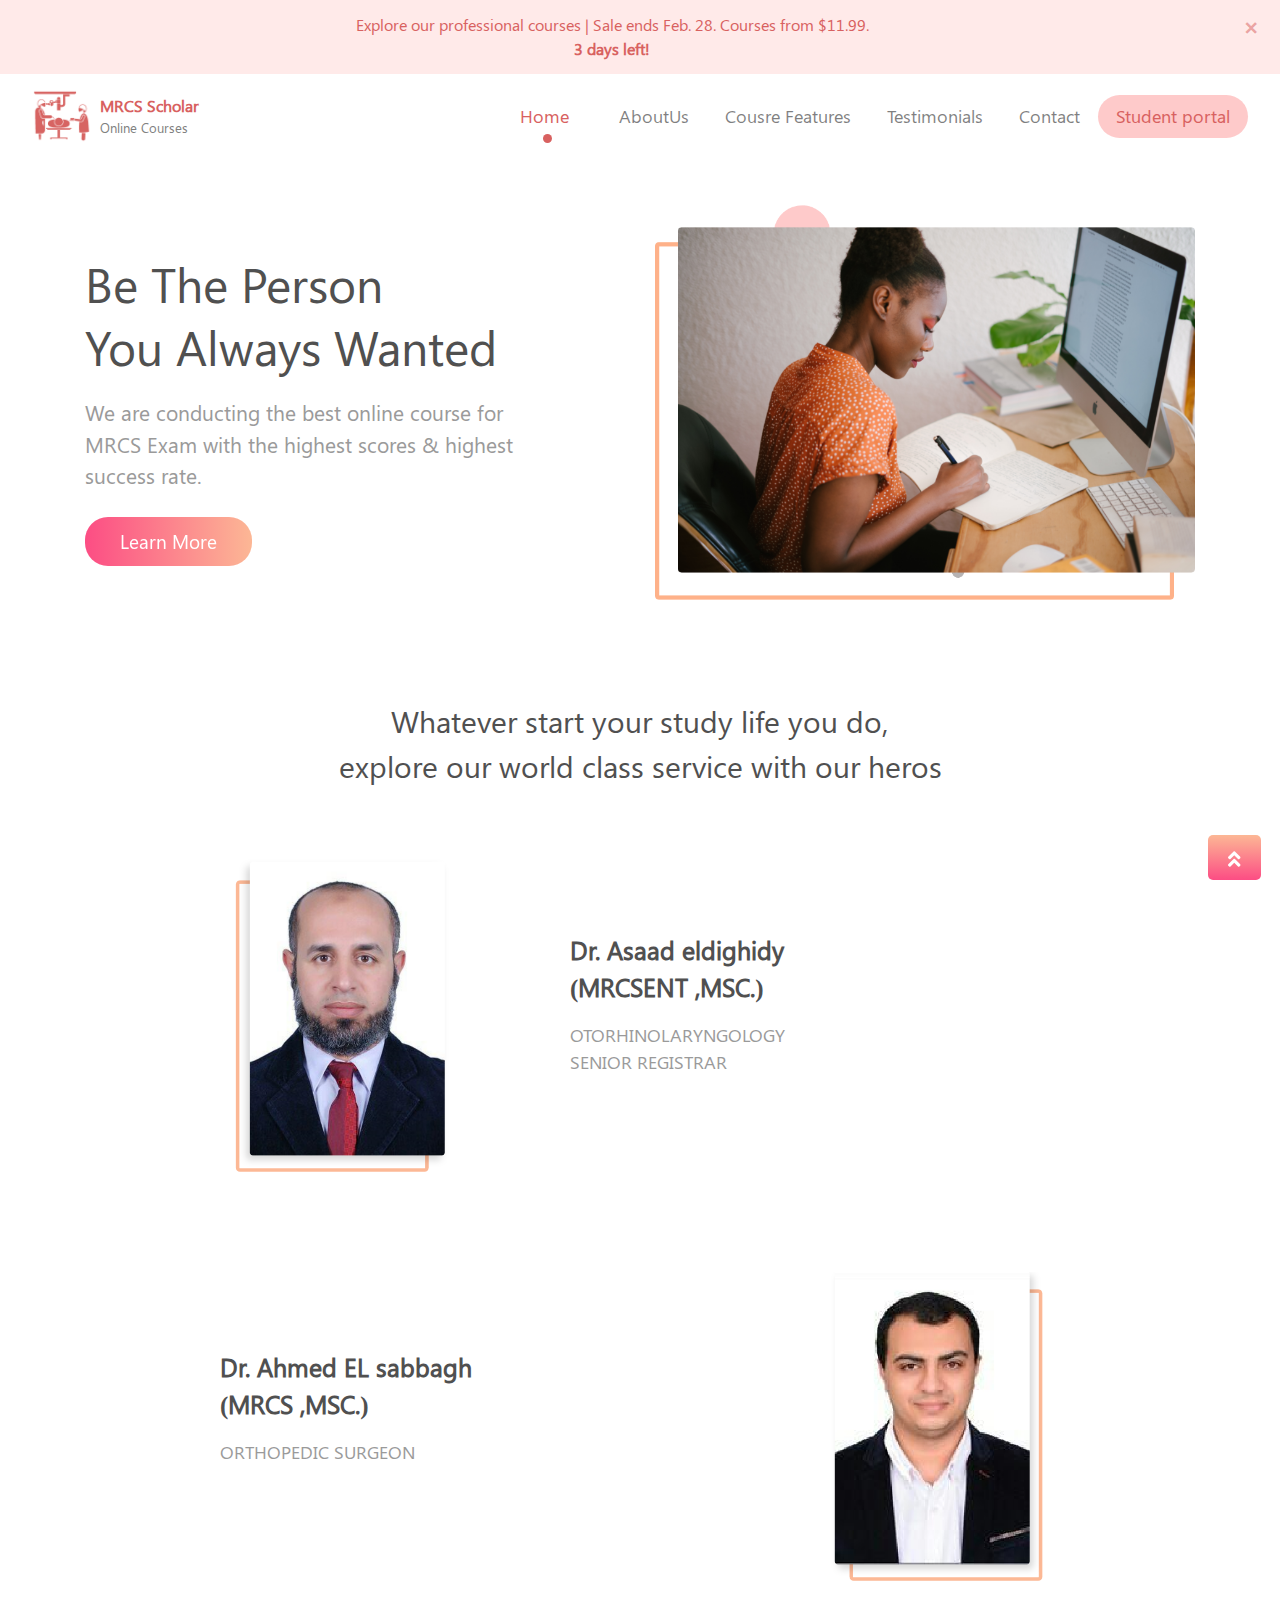
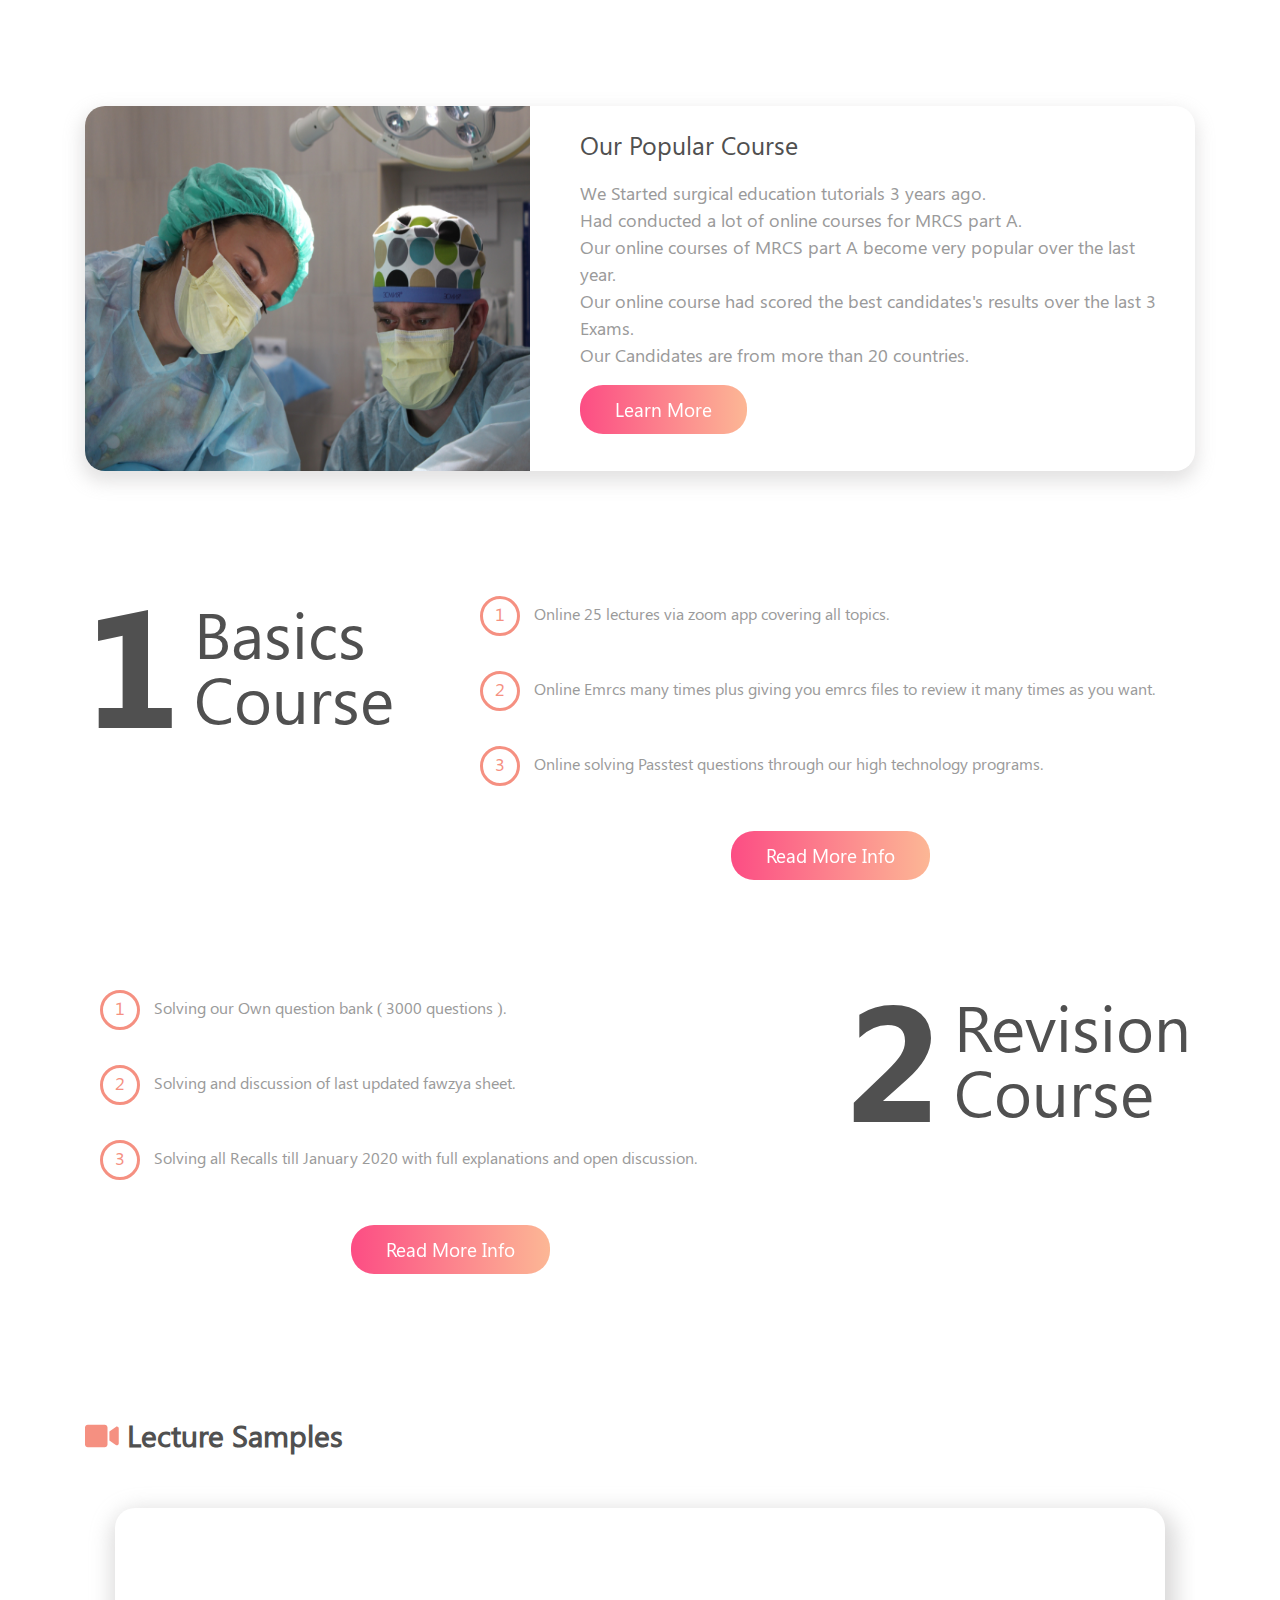
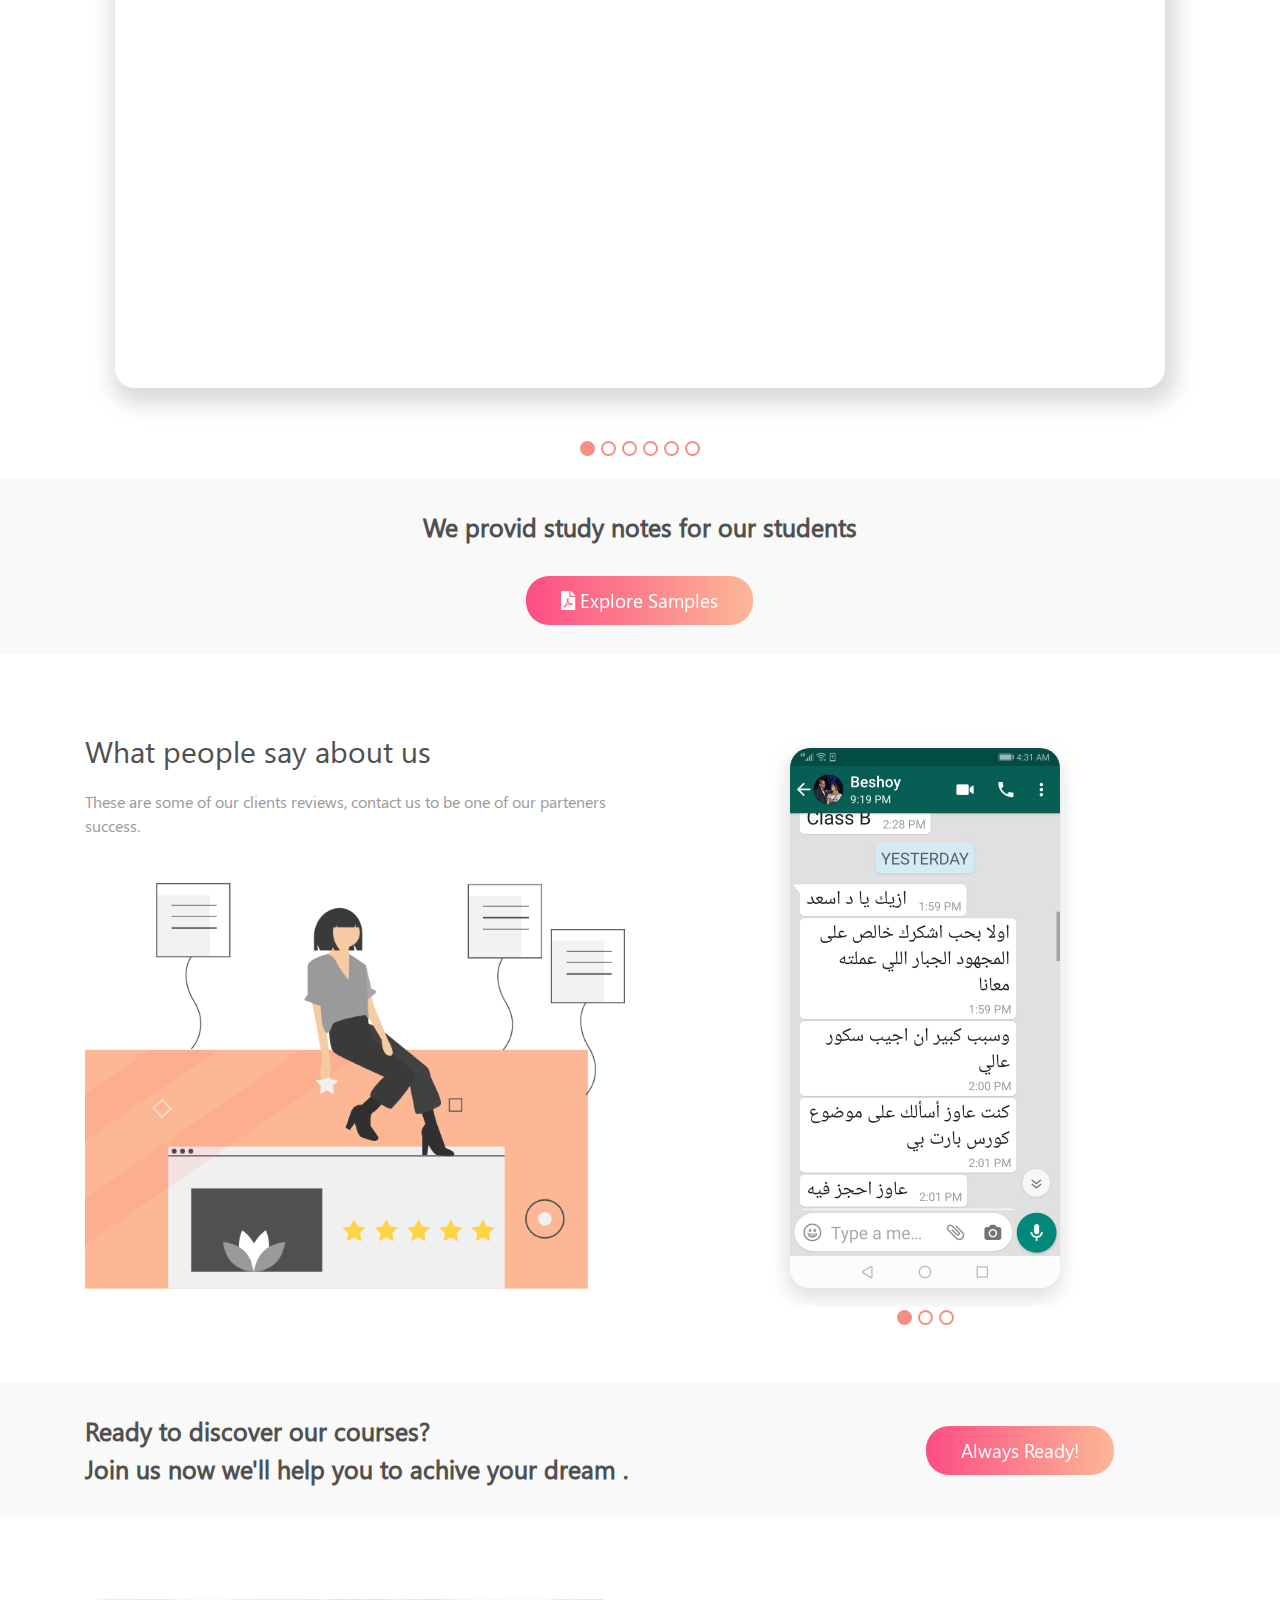
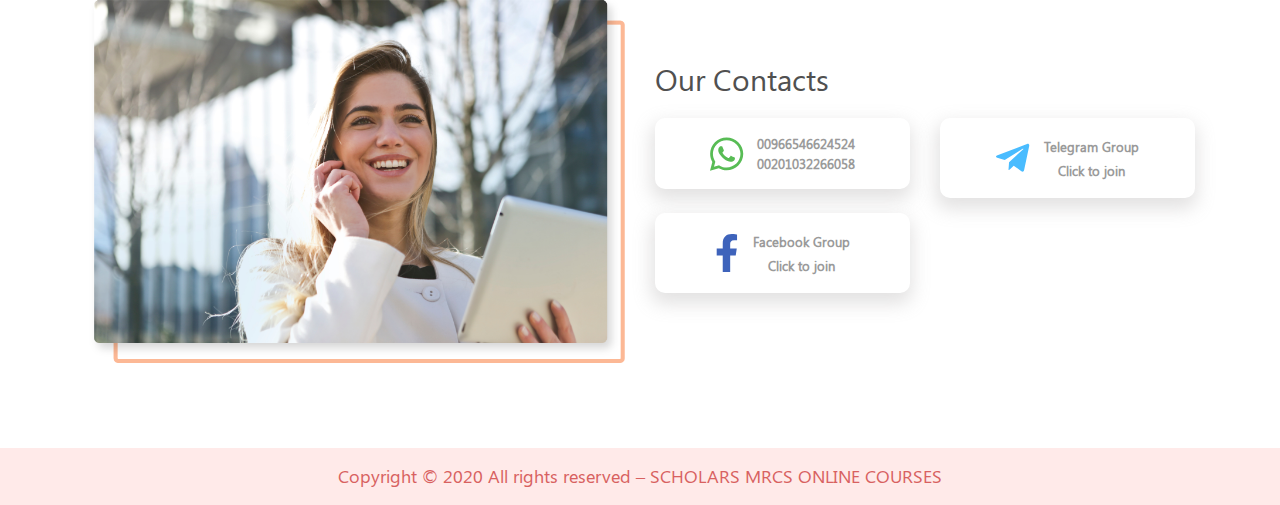
<file: index.html>
<!DOCTYPE html>
<html lang="en" dir="ltr">

    <head>
        <meta charset="utf-8">
        <meta http-equiv="X-UA-Compatible" content="IE=edge">
		<meta name="viewport" content="width=device-width, initial-scale=1">

        <title>MRCS</title>
        <!-- Font Awesome Icon -->
        <link type="text/css" rel="stylesheet" href="css/helpers-css/all.css">
		<!-- Bootstrap -->
		<link type="text/css" rel="stylesheet" href="css/helpers-css/bootstrap.min.css" />
        <!-- normalize -->
        <link type="text/css" rel="stylesheet" href="css/helpers-css/normalize.css"/>
        <!-- hover buttons -->
        <link type="text/css" rel="stylesheet" href="css/helpers-css/hover.css"/>
        <!-- AOS css Library -->
        <link href="https://unpkg.com/aos@2.3.1/dist/aos.css" rel="stylesheet">
		<!-- Custom stlylesheet -->
        
        <link type="text/css" rel="stylesheet" href="css/custom-css/home.css"/>
        <link type="text/css" rel="stylesheet" href="css/custom-css/style.css"/>

<!-- favicon -->
        <link rel="apple-touch-icon" sizes="57x57" href="favicon/apple-icon-57x57.png">
        <link rel="apple-touch-icon" sizes="60x60" href="favicon/apple-icon-60x60.png">
        <link rel="apple-touch-icon" sizes="72x72" href="favicon/apple-icon-72x72.png">
        <link rel="apple-touch-icon" sizes="76x76" href="favicon/apple-icon-76x76.png">
        <link rel="apple-touch-icon" sizes="114x114" href="favicon/apple-icon-114x114.png">
        <link rel="apple-touch-icon" sizes="120x120" href="favicon/apple-icon-120x120.png">
        <link rel="apple-touch-icon" sizes="144x144" href="favicon/apple-icon-144x144.png">
        <link rel="apple-touch-icon" sizes="152x152" href="favicon/apple-icon-152x152.png">
        <link rel="apple-touch-icon" sizes="180x180" href="favicon/apple-icon-180x180.png">
        <link rel="icon" type="image/png" sizes="192x192"  href="favicon/android-icon-192x192.png">
        <link rel="icon" type="image/png" sizes="32x32" href="favicon/favicon-32x32.png">
        <link rel="icon" type="image/png" sizes="96x96" href="favicon/favicon-96x96.png">
        <link rel="icon" type="image/png" sizes="16x16" href="favicon/favicon-16x16.png">
        <link rel="manifest" href="/manifest.json">
        <meta name="msapplication-TileColor" content="#ffffff">
        <meta name="msapplication-TileImage" content="/ms-icon-144x144.png">
        <meta name="theme-color" content="#ffffff">
    </head>

    <body data-spy='scroll' data-target='.navbar' data-offset='50'>

        <div class="homepage">
            <div class="discount-alert text-center">
                <div class="alert alert-dismissible fade show" role="alert">
                    <button type="button" class="close" data-dismiss="alert" aria-label="Close">
                        <span aria-hidden="true">&times;</span>
                    </button>
                    Explore our professional courses | Sale ends Feb. 28. Courses from $11.99. <br>
                  <strong class="days-left">3 days left!</strong>
                </div>
            </div>

            <div class="navbar-div">
                <nav class="navbar navbar-expand-lg navbar-light container-fulid" id="navbar-div">
                  <a class="navbar-brand" href="index.html">
                      <img src="img/logo2.png" alt="logo" class="logo-icon">
                      <div class="logo-name">
                          <p class="name">MRCS Scholar</p>
                          <p class="slogan">Online Courses</p>
                      </div>
                  </a>

                  <button class="navbar-toggler" type="button" data-toggle="collapse" data-target="#navbarTogglerDemo03" aria-controls="navbarTogglerDemo03" aria-expanded="false" aria-label="Toggle navigation">
                    <span class="navbar-toggler-icon"></span>
                  </button>

                  <div class="collapse navbar-collapse" id="navbarTogglerDemo03">
                    <ul class="navbar-nav ml-auto mt-2 mt-lg-0">
                      <li class="nav-item">
                        <a class="nav-link active" href="#home">Home <span class="sr-only">(current)</span></a>
                      </li>
                      <li class="nav-item">
                        <a class="nav-link" href="#about">AboutUs</a>
                      </li>
                      <li class="nav-item">
                        <a class="nav-link" href="#about-course">Cousre Features</a>
                      </li>
                      <li class="nav-item">
                        <a class="nav-link" href="#reviews">Testimonials</a>
                      </li>
                      <li class="nav-item">
                        <a class="nav-link" href="#contact-us">Contact</a>
                      </li>
                      <li class="nav-item">
                        <a class="nav-link" href="sign-in.html"id="nav-login-btn">Student portal</a>
                      </li>
                    </ul>
                  </div>
                </nav>
            </div>

            <div class="home-section section home-top-space"  id="home">
                <div class="container">
                    <div class="row">
                        <div class="col-lg-6 col-md-6 col-sm-12">
                            <div class="quick-review-side">
                                <h2 class="quick-review-title">
                                    Be The Person <br> You Always Wanted
                                </h2>
    
                                <p class="quick-review-p">
                                    We are conducting the best online course for MRCS Exam with the highest scores & highest success rate.
                                </p>
    
                                <a href="#about-course-div" class="theme-btn hvr-wobble-vertical">Learn More</a>
                            </div>
                        </div>

                        <div class="col-lg-6 col-md-6 col-sm-12">
                            <div class="img-side"> 
                                <img src="img/home photo.png" alt="home img">
                            </div>
                        </div>
                    </div>
                </div>
            </div>

            <div class="about-section section" id="about">
                <div class="container">
                    <div class="about-overview-div">
                        <p class="about-overview text-center div-title">
                            Whatever start your study life you do, <br>
                            explore our world class service with our heros
                        </p>
                    </div>

                    <div class="about-doctors-div">
                        <div class="container">
                            <div class="doctor-section">
                                <!--
                                <div class="row">
                                    <div class="col-lg-6 col-md-6 col-sm-12">
                                        <img src="img/dr-asaad.png" alt="" class="doctor-img left-img">
                                        <div class="about-dr-info">
                                            <p class="doctor-name">
                                                <img src="img/instructor.png" alt="instructor img" class="instructor-img">
                                                Dr. Asaad eldighidy <br>
                                                (MRCSENT ,MSC.)
                                            </p>
                                            <p class="doctor-p">
                                                OTORHINOLARYNGOLOGY <br>
                                                SENIOR REGISTRAR
                                            </p>
                                        </div>
                                    </div>

                                    <div class="col-lg-6 col-md-6 col-sm-12">
                                        <img src="img/dr-asaad.png" alt="" class="doctor-img left-img">
                                        <div class="about-dr-info">
                                            <p class="doctor-name">
                                                <img src="img/instructor.png" alt="instructor img" class="instructor-img">
                                                Dr. Ahmed EL sabbagh <br>
                                                (MRCS ,MSC.)
                                            </p>
                                            <p class="doctor-p">
                                                ORTHOPEDIC SURGEON
                                            </p>
                                        </div>
                                    </div>
                                </div>
                            -->
                                <div class="row">
                                    <div class="col-lg-5 col-md-5 col-sm-4 doctor-img-div">
                                        <img src="img/dr-asaad.png" alt="" class="doctor-img left-img">
                                    </div>
                                    <div class="col-lg-7 col-md-7 col-sm-8 doctor-content-div">
                                        <p class="doctor-name">
                                            <img src="img/instructor.png" alt="instructor img" class="instructor-img">
                                            Dr. Asaad eldighidy <br>
                                            (MRCSENT ,MSC.)
                                        </p>
                                        <p class="doctor-p">
                                            OTORHINOLARYNGOLOGY <br>
                                            SENIOR REGISTRAR
                                        </p>
                                    </div>
                                </div>
                            </div>
                        
                            <div class="doctor-section">
                                <div class="row">
                                    <div class="col-lg-7 col-md-7 col-sm-7 doctor-content-div">
                                        <p class="doctor-name">
                                            <img src="img/instructor.png" alt="instructor img" class="instructor-img">
                                            Dr. Ahmed EL sabbagh <br>
                                            (MRCS ,MSC.)
                                        </p>
                                        <p class="doctor-p">
                                            ORTHOPEDIC SURGEON
                                        </p>
                                    </div>
                                    <div class="col-lg-5 col-md-5 col-sm-5 doctor-img-div">
                                        <img src="img/dr-ahmed.png" alt="" class="doctor-img right-img">
                                    </div>
                                </div>
                            </div>
                        </div>
                    </div>

                    <div class="about-course-div" id="about-course-div">
                        <div class="card our-popular-course-card space">
                            <div class="row">
                                <div class="col-md-5 about-course-img">
                                        <img src="img/course.jpg" alt="about course img">
                                </div>
                                <div class="col-md-7">
                                    <div class="card-body our-course-card-body">
                                        <p class="about-course-title section-title">Our Popular Course</p>
                                        
                                        <div class="card-text about-course-p">
                                            <ul>
                                                <li class="section-p">We Started surgical education tutorials 3 years ago.</li>
                                                <li class="section-p">Had conducted a lot of online courses for MRCS part A. </li>
                                                <li class="section-p">Our online courses of MRCS part A become very popular over the last year.</li>
                                                <li class="section-p">Our online course had scored the best candidates's results over the last 3 Exams.</li>
                                                <li class="section-p">Our Candidates are from more than 20 countries.</li>
                                            </ul>
                                            </div>
                                        <a href="#about-course" class="theme-btn hvr-wobble-vertical">Learn More</a>
                                    </div>
                                </div>
                            </div>
                        </div>
                    </div>
                </div>
            </div>

            <div class="course-details" id="about-course">
                <div class="container">
                    <div class="basics-course-div">
                        <div class="row">
                            <div class="col-lg-4 col-md-4 col-sm-12">
                                <div class="course-title-div">
                                    <h3 class="course-number">1</h3>
                                    <p class="course-name">Basics <br> Course</p>
                                </div>
                            </div>
                            <div class="col-lg-8 col-md-8 col-sm-12">
                                <div class="basics-course-content text-center">
                                    <div class="course-content-list-div">
                                        <ul>
                                            <li>
                                                <div class="number-box">
                                                    <h3 class="course-content-list-number">1</h3>
                                                </div>
                                                <div class="course-content-list div-p">
                                                    Online 25 lectures via zoom app covering all topics.
                                                </div>
                                            </li>
                                            <li>
                                                <div class="number-box">
                                                    <h3 class="course-content-list-number">2</h3>
                                                </div>
                                                <div class="course-content-list div-p">
                                                    Online Emrcs many times plus giving you emrcs files to review it many times as you want.
                                                </div>
                                            </li>
                                            <li>
                                                <div class="number-box">
                                                    <h3 class="course-content-list-number">3</h3>
                                                </div>
                                                <div class="course-content-list div-p">
                                                    Online solving Passtest questions through our high technology programs.
                                                </div>
                                            </li>
                                        </ul>
                                    </div>
    
                                    <a href="#course-details" class="theme-btn hvr-wobble-vertical" data-toggle="modal" data-target="#basics-course-modal">Read More Info</a>     
                                </div>                                       
                            </div>
                        </div>
                    </div>
    
                    <div class="revision-course-div">
                        <div class="row">
                            <div class="col-sm-12" id="second-number">
                                <div class="course-title-div">
                                    <h3 class="course-number">2</h3>
                                    <p class="course-name">Revision <br> Course</p>
                                </div>
                            </div>
                            <div class="col-lg-8 col-md-8 col-sm-12">
                                <div class="revision-course-content text-center">
                                    <div class="course-content-list-div">
                                        <ul>
                                            <li>
                                                <div class="number-box">
                                                    <h3 class="course-content-list-number">1</h3>
                                                </div>
                                                <div class="course-content-list div-p">
                                                    Solving our Own question bank ( 3000 questions ). 
                                                </div>
                                            </li>
                                            <li>
                                                <div class="number-box">
                                                    <h3 class="course-content-list-number">2</h3>
                                                </div>
                                                <div class="course-content-list div-p">
                                                    Solving and discussion of last updated fawzya sheet. 
                                                </div>
                                            </li>
                                            <li>
                                                <div class="number-box">
                                                    <h3 class="course-content-list-number">3</h3>
                                                </div>
                                                <div class="course-content-list div-p">
                                                    Solving all Recalls till January 2020 with full explanations and open discussion. 
                                                </div>
                                            </li>
                                        </ul>
                                    </div>
    
                                    <a href="#course-details" class="theme-btn hvr-wobble-vertical" data-toggle="modal" data-target="#revision-course-modal">Read More Info</a>     
                                </div>                                       
                            </div>
                            <div class="col-lg-4 col-md-4 col-sm-12" id="fist-number">
                                <div class="course-title-div">
                                    <h3 class="course-number">2</h3>
                                    <p class="course-name">Revision <br> Course</p>
                                </div>
                            </div>
                        </div>
                    </div>
                </div>
            </div>

            <div class="lecture-samples-div section" id="lectures-samples">
                <div class="container">
                    <p class="lecture-samples-title div-title">
                        <span class="lecture-sample-icon">
                            <i class="fas fa-video video-icon"></i>
                        </span>
                        <span class="lecture-sample-title">Lecture Samples</span>
                    </p>
                    <!--
                    <div class="lecture-video-div">
                        <embed src="https://www.youtube.com/embed/rD_AhbHc9wY"  
                            frameborder="0" allow="accelerometer; autoplay; encrypted-media; gyroscope; picture-in-picture" 
                            allowfullscreen>
                        </embed>
                    </div> -->

                    <div class="lecture-video-div">
                        <div id="samples-carousel-indicators" class="carousel slide" data-ride="carousel">
                            <ol class="carousel-indicators">
                                <li data-target="#samples-carousel-indicators" data-slide-to="0" class="active"></li>
                                <li data-target="#samples-carousel-indicators" data-slide-to="1"></li>
                                <li data-target="#samples-carousel-indicators" data-slide-to="2"></li>
                                <li data-target="#samples-carousel-indicators" data-slide-to="3"></li>
                                <li data-target="#samples-carousel-indicators" data-slide-to="4"></li>
                                <li data-target="#samples-carousel-indicators" data-slide-to="5"></li>
                            </ol>
                            <div class="carousel-inner">
                                <div class="carousel-item video-carousel-item active">
                                    <embed src="https://www.youtube.com/embed/5kDesarZCmo"  
                                        frameborder="0" allow="accelerometer; autoplay; encrypted-media; gyroscope; picture-in-picture" 
                                        allowfullscreen class="d-block review-screen">
                                    </embed>
                                </div>
                                <div class="carousel-item video-carousel-item">
                                    <embed src="https://www.youtube.com/embed/LMmAZLMt6Qo"  
                                        frameborder="0" allow="accelerometer; autoplay; encrypted-media; gyroscope; picture-in-picture" 
                                        allowfullscreen class="d-block review-screen">
                                    </embed>
                                </div>
                                <div class="carousel-item video-carousel-item">
                                    <embed src="https://www.youtube.com/embed/s1mV1h-74z8"  
                                        frameborder="0" allow="accelerometer; autoplay; encrypted-media; gyroscope; picture-in-picture" 
                                        allowfullscreen class="d-block review-screen">
                                    </embed>
                                </div>
                                <div class="carousel-item video-carousel-item">
                                    <embed src="https://www.youtube.com/embed/8_JzpxibGWs"  
                                        frameborder="0" allow="accelerometer; autoplay; encrypted-media; gyroscope; picture-in-picture" 
                                        allowfullscreen class="d-block review-screen">
                                    </embed>
                                </div>
                                <div class="carousel-item video-carousel-item">
                                    <embed src="https://www.youtube.com/embed/8_JzpxibGWs"  
                                        frameborder="0" allow="accelerometer; autoplay; encrypted-media; gyroscope; picture-in-picture" 
                                        allowfullscreen class="d-block review-screen">
                                    </embed>
                                </div>
                                <div class="carousel-item video-carousel-item">
                                    <embed src="https://www.youtube.com/embed/tBKNV0ieImY"  
                                        frameborder="0" allow="accelerometer; autoplay; encrypted-media; gyroscope; picture-in-picture" 
                                        allowfullscreen class="d-block review-screen">
                                    </embed>
                                </div>
                            </div>
                        </div>
                    </div>
                </div>
            </div>

            <div class="study-notes-section" id="study-notes">
                <div class="container">
                    <div class=" text-center">
                        <p>We provid study notes for our students</p>
                        <a href="img/MRCS-In-Capsules-Sample-Bocklet.pdf" download class="theme-btn hvr-wobble-vertical"> 
                            <i class="fas fa-file-pdf pdf-icon"></i>
                            <span>Explore Samples</span>
                        </a>
                    </div>
                </div>
            </div>

            <div class="reviews-section space" id="reviews">
                <div class="container">
                    <div class="row">
                        <div class="col-lg-6 col-md-6 col-sm-12">
                            <div class="reviws-content-div">
                                <p class="div-title">What people say about us</p>
                                <p class="div-p">
                                    These are some of our clients reviews, contact us to be one of our parteners success.
                                </p>
                                <img src="img/reviews img.png" alt="reviews img" class="reviews-img">
                            </div>
                        </div>
                        <div class="col-lg-6 col-md-6 col-sm-12">
                            <div class="reviews-photos-div">
                                <div id="reviews-carousel-indicators" class="carousel slide" data-ride="carousel">
                                    <ol class="carousel-indicators">
                                        <li data-target="#reviews-carousel-indicators" data-slide-to="0" class="active"></li>
                                        <li data-target="#reviews-carousel-indicators" data-slide-to="1"></li>
                                        <li data-target="#reviews-carousel-indicators" data-slide-to="2"></li>
                                    </ol>
                                    <div class="carousel-inner">
                                        <div class="carousel-item active">
                                            <img class="d-block review-screen" src="img/reviews/review1.JPG" alt="First slide">
                                        </div>
                                        <div class="carousel-item">
                                            <img class="d-block review-screen" src="img/reviews/review2.JPG" alt="Second slide">
                                        </div>
                                        <div class="carousel-item">
                                            <img class="d-block review-screen" src="img/reviews/review3.JPG" alt="Third slide">
                                        </div>
                                    </div>
                                </div>
                            </div>
                        </div>
                    </div>
                </div>
            </div>

            <div class="ready-section">
                <div class="container">
                    <div class="row">
                        <div class="col-lg-8 col-md-8 col-sm-12">
                            <div class="ready-p">
                                Ready to discover our courses? <br>
                                Join us now we'll help you to achive your dream .
                            </div>
                        </div>
                        <div class="col-lg-4 col-md-4 col-sm-12 ready-btn-div">
                            <a href="sign-in.html" class="theme-btn hvr-wobble-vertical">Always Ready!</a>
                        </div>
                    </div>
                </div>
            </div>

            <div class="contact-info-div space" id="contact-us">
                <div class="container">
                    <div class="row">
                        <div class="col-lg-6 col-md-6 col-sm-12 contact-img-div">
                            <img src="img/contact us img.png" alt="contact us img" class="contact-img">
                        </div>
                        <div class="col-lg-6 col-md-6 col-sm-12">
                            <div class="contacts-div">
                                <p class="div-title">Our Contacts</p>
                                <div class="social-links-div">
                                    <div class="row social-links-row">
                                        <div class="col-lg-6 col-md-12 col-sm-12">
                                            <div class="social-links-box whatsapp-box">
                                                <div class="social-icon-div">
                                                    <i class="fab fa-whatsapp whatsapp-icon"></i>
                                                </div>
                                                <div class="social-link-contant">
                                                    <p>00966546624524</p>
                                                    <p>00201032266058</p>
                                                </div>
                                            </div>
                                        </div>

                                        <div class="col-lg-6 col-md-12 col-sm-12">
                                            <div class="social-links-box">
                                                <div class="social-icon-div">
                                                    <i class="fab fa-telegram-plane telegram-icon"></i>
                                                </div>
                                                <div class="social-link-contant">
                                                    <a href="https://t.me/joinchat/GJR0ihbIopWB44i2HcC-XA" class="telegram-link">
                                                        Telegram Group <br>
                                                        Click to join
                                                    </a>
                                                </div>
                                            </div>
                                        </div>
                                    </div>

                                    <div class="row social-links-row">
                                        <div class="col-lg-6 col-md-12 col-sm-12">
                                            <div class="social-links-box">
                                                <div class="social-icon-div">
                                                    <i class="fab fa-facebook-f facebook-icon"></i>
                                                </div>
                                                <div class="social-link-contant">
                                                    <a href="https://www.facebook.com/groups/198509421098906/" class="telegram-link">
                                                        Facebook Group <br>
                                                        Click to join
                                                    </a>
                                                </div>
                                            </div>
                                        </div>
                                    </div>

                                </div>
                            </div>
                        </div>
                    </div>
                </div>
            </div>

            <div class="site-footer">
                <div class="container">
                    <p>
                        Copyright © 2020 All rights reserved – SCHOLARS MRCS ONLINE COURSES
                    </p>
                </div>
            </div>

            <!-- course details modals  --->
            <div class="modal fade theme-modal" id="basics-course-modal" tabindex="-1" role="dialog" aria-labelledby="basics-course-modal-label" aria-hidden="true">
                <div class="modal-dialog modal-dialog-centered modal-lg" role="document">
                  <div class="modal-content">
                    <div class="modal-header">
                        <div class="modal-header-div">
                            <i class="fas fa-laptop-medical modal-icon"></i>
                            <h5 class="modal-title" id="basics-course-modal-label">Basics Course Details</h5>
                        </div>
                        <button type="button" class="close" data-dismiss="modal" aria-label="Close">
                            <span aria-hidden="true">&times;</span>
                        </button>
                    </div>
                    <div class="modal-body course-content-modal-body">
                        <ol>
                            <li class="div-p">
                                Online 25 lectures via zoom app covering all topics.
                            </li>
                            <li class="div-p">
                                Online Emrcs many times plus giving you emrcs files to review it many times as you want.
                            </li>
                            <li class="div-p">
                                Online solving Passtest questions through our high technology programs.
                            </li>
                            <li class="div-p">
                                Regular Minitests after each chapter.
                            </li>
                            <li class="div-p">
                                our perfect series of books (MRCS IN CAPSULES) that cover whole curriculum that proved that it is the most effective series of books, you will not need any other source.
                            </li>
                            <li class="div-p">
                                Five waves of revision for the whole curriculum.
                            </li>
                            <li class="div-p">
                                After finishing the whole curriculum we will start the final revision course More than 70% of exam questions you will take during revision course.
                            </li>
                        </ol>
                    </div>
                    <div class="modal-footer">
                      <button type="button" class="theme-btn hvr-wobble-vertical" data-dismiss="modal">Close</button>
                    </div>
                  </div>
                </div>
            </div>

            <div class="modal fade theme-modal" id="revision-course-modal" tabindex="-1" role="dialog" aria-labelledby="revision-course-modal-label" aria-hidden="true">
                <div class="modal-dialog modal-dialog-centered modal-lg" role="document">
                  <div class="modal-content">
                    <div class="modal-header">
                        <div class="modal-header-div">
                            <i class="fas fa-laptop-medical modal-icon"></i>
                            <h5 class="modal-title" id="basics-course-modal-label">Revision Course Details</h5>
                        </div>

                      <button type="button" class="close" data-dismiss="modal" aria-label="Close">
                        <span aria-hidden="true">&times;</span>
                      </button>
                    </div>
                    <div class="modal-body course-content-modal-body">
                        <ol>
                            <li class="div-p">
                                Solving our Own question bank ( 3000 questions ).
                            </li>
                            <li class="div-p">
                                Solving and discussion of last updated fawzya sheet.
                            </li>
                            <li class="div-p">
                                Solving all Recalls till January 2020 with full explanations and open discussion via zoom meetings.
                            </li>
                            <li class="div-p">
                                Solving the highly important Royal College question bank.
                            </li>
                            <li class="div-p">
                                Three mock exams simulating exactly the real exam putting you in the same conditions of the exam (same time & duration of the final exam).
                            </li>
                            <li class="div-p">
                                Lectures are held online via zoom app enabling full activity with the lecturer, if you are free its ok you can attend it live
                                If you are busy its ok also you can watch it recorded & you will have access to all lectures until exam date.
                            
                            <li class="div-p">
                                Course fees include Basic & Revision Courses
                            </li>
                        </ol>
                    </div>
                    <div class="modal-footer">
                      <button type="button" class="theme-btn hvr-wobble-vertical" data-dismiss="modal">Close</button>
                    </div>
                  </div>
                </div>
            </div>

        </div>

        <button onclick="topFunction()" id="scroll-to-top-btn" title="Go to top" class="hvr-float">
            <i class="fas fa-angle-double-up"></i>
        </button>

        <!-- js links -->
        <script type="text/javascript" src="js/helpers-js/jquery-3.2.1.js"></script>
        <script type="text/javascript" src="js/helpers-js/popper.min.js"></script>
        <script type="text/javascript" src="js/helpers-js/bootstrap.min.js"></script>
        <script type="text/javascript" src="js/helpers-js/all.js"></script>        

        <script src="https://unpkg.com/aos@2.3.1/dist/aos.js"></script>
        <!-- nice scroll -->
        <script src="js/helpers-js/nice-scroll.js"></script>
        <script type="text/javascript" src="js/helpers-js/SmoothScrolling.js"></script>
        <!-- cusotm js -->
        <script type="text/javascript" src="js/custom-js/index.js"></script>

    </body>
</html>
</file>
<file: css/custom-css/home.css>
:root{
    --red: #d86160;
    --grey: #9a9a9a;
    --white: #ffffff;
    --grey-1: #505050;
    --grey-2: #3a3a3a;
    --orang: #fecaca;
    --dark-orang: #f59081;
    --white-orang: #ffeae9;
    --yellow: #fed345;
    --green: #58bc55;
    --blue: #3e63bb;
    --baby-blue: #49bcff;
    --foshia: #fc4d84;
    --orang-btn: #fcb795;
}

/****** alert style *******/
.discount-alert{
    transition: .4s ease-in-out;
}
.alert{
    background-color: var(--white-orang);
    color: var(--red);
    border-radius: 0;
    margin-bottom: 0;
}
/******** navbar ******/
.navbar{
    padding: 10px 2rem;
    transition: .4s ease-in-out;
}
.navbar-brand{
    color: var(--red) !important;
    font-weight: bold;
    font-family: 'Segoe UI Regular';
    font-size: 23px;
}
.nav-item .nav-link{
    padding: .5rem 18px !important;
    font-size: 18px;
    color: var(--grey);
}
.navbar .navbar-nav .active > .nav-link, 
.navbar .navbar-nav .nav-link.active, 
.navbar .navbar-nav .nav-link.show, 
.navbar .navbar-nav .show > .nav-link{
    color: var(--red) !important;
}
.navbar .navbar-nav .nav-link.active::after{
    width: 9px;
    height: 9px;
    content: ' ';
    border-radius: 50%;
    background-color: var(--red);
    display: inline-block;
    position: relative;
    top: 20px;
    right: 50%;
    transition: .4s ease-in-out;
    
    animation: toRight 0.5s;
}
@keyframes toRight{
    0%{
        transform: translateX(-100%);
    }
    100%{
        transform: translateX(0);
    }
}


.navbar .navbar-nav .nav-item .nav-link:hover{
    cursor: pointer;
}

#nav-login-btn{
    background-color: var(--orang);
    color: var(--red);
    border-radius: 23px;
}
/************* home style *****************/
.quick-review-side{
    vertical-align: middle;
    margin: 10% 0;
}
.quick-review-title{
    color: var(--grey-1);
    font-size: 48px;
    margin-bottom: 20px;
    line-height: 1.3;
}
.quick-review-p{
    color: var(--grey);
    margin-bottom: 25px;
    font-size: 21px;
    width: 80%;
}
.theme-btn{
    background: linear-gradient(to right, var(--foshia), var(--orang-btn));
    color: var(--white);
    padding: 10px 35px;
    border-radius: 23px;   
    box-shadow: none;   
    border-style: none;
    font-size: 19px;
    transition: .4s ease-in-out;
}
.theme-btn:hover{
    text-decoration: none;
    color: var(--white);
    cursor: pointer;
}
.img-side img{
    width: 100%;
}

/************************ about us style *****************/
.doctor-name{
    color: var(--grey-1);
    font-weight: bold;
    font-size: 25px;
}
.doctor-p{
    color: var(--grey);
    font-size: 18px;
}
.doctor-img{
    width: 68%;
}
.doctor-section{
    padding: 50px 135px;
}
.doctor-content-div{
    padding: 9% 0;
}
.left-img{float: left;} 
.right-img{float: right;}

/************************ about course **************************/

.about-course-box{
    width: 100%;
}

.our-popular-course-card.card{
    border-style: none;
    box-shadow: -1px 8px 18px 3px #a29f9f4d;
    border-radius: 20px;
}
.about-course-img img{
    width: 100%;
    height: 100%;
    border-top-left-radius: 20px;
    border-bottom-left-radius: 20px;
}
.section-title{
    font-size: 25px;
    color: var(--grey-1);
}
.section-p{
    font-size: 18px;
    color: var(--grey);
}
.about-course-p ul li{
    list-style: none;
}
.our-course-card-body{margin-bottom: 18px;}
/*************************** course details **********************/

.course-number{
    display: inline-block;
    font-family: 'Segoe UI Bold';
    line-height: 0.9;
    font-size: 165px;
    vertical-align: middle;
    color: var(--grey-1);
}
.course-name{
    display: inline-block;
    vertical-align: middle;
    font-size: 65px;
    font-family: 'Segoe UI Regular';
    line-height: 1;
    margin-bottom: 0;
    margin-left: 10px;
    color: var(--grey-1);
}
.course-content-list-div ul li{ 
    list-style: none;
    margin-bottom: 15px;
    text-align: left;
    transition: .4s ease-in-out;
    padding: 10px 15px;
    border-radius: 5px;
 }
.number-box{
    width: 40px;
    height: 40px;
    text-align: center;
    vertical-align: middle;
    padding: 6px;
    border: 3px solid var(--dark-orang);
    display: inline-block;
    border-radius: 50%;
}
.number-box .course-content-list-number{
    font-size: 18px;
    margin-bottom: 0;
    color: var(--dark-orang);
    transition: .4s ease-in-out;
}
.course-content-list{
    display: inline-block;
    margin-left: 10px;
}
.course-content-list-div ul li:hover{
    cursor: pointer;
    background-color: var(--white);
    box-shadow: 5px 7px 20px 3px #c3c3c34d;
}
.course-content-list-div ul li:hover .number-box .course-content-list-number{
    color: var(--white);
}
.course-content-list-div ul li:hover .number-box{
    background-color: var(--dark-orang);
}
.course-content-list-div{
    margin-bottom: 35px;
}
.basics-course-div, .revision-course-div{
    margin-bottom: 100px;
}
/******************************* course modal *************************/
.modal-header-div .modal-icon{
    display: inline-block;
    font-size: 22px;
    color: var(--dark-orang);
}
.modal-header-div h5{
    display: inline-block;
    color: var(--grey-1);
}
.modal-header-div i{
    color: var(--dark-orang);
    margin-right: 10px;
}
.modal-content-line{
    margin-bottom: 7px;
}
.course-content-modal-body{
    height: 50vh;
    overflow-y: scroll;
}
.course-content-modal-body ol{
    padding: 5px 20px;
}
.course-content-modal-body ol li{margin-bottom: 7px;}
.theme-modal .modal-content{
    border-style: none;
    box-shadow: 0px 0px 7px 2px #5f5e5e80;
    border-radius: 20px;
}
/********************************** lecture videos *******************************************/
.lecture-samples-title{
    font-weight: bold;
}
.video-icon{ color: var(--dark-orang); }
.lecture-video-div embed{
    width: 100%;
    height: 480px;
    border-radius: 20px;
    box-shadow: 4px 9px 21px 7px #a29f9f66;
    margin: 50px 0;
}
/************************** lectures notes ***********************************/

.study-notes-section p{
    margin-bottom: 30px;
    color: var(--grey-1);
    font-weight: bold;
    font-size: 25px;
}
.ready-section .ready-p{
    color: var(--grey-1);
    font-weight: bold;
    font-size: 25px;
}
.study-notes-section{
    background-color: #f9f9f9;  
    padding: 30px 0;
}
.ready-section{
    background-color: #f9f9f9;  
    padding: 30px 0;
}
.ready-btn-div{
    text-align: center;
    margin: auto;
}
/************** reviews section *****************/
.reviews-img{
    width: 100%;
}
.reviws-content-div .div-p{
    margin-bottom: 45px;
}
.review-screen{
    border-radius: 20px;
    box-shadow: -1px 8px 18px 3px #a29f9f4d;
    width: 50%;
    text-align: center;
    margin-right: auto;
    margin-left: auto;
}

.carousel-indicators .active{
    background-color: var(--dark-orang);
}
.carousel-indicators li{
    width: 15px;
    height: 15px;
    border-radius: 50%;
    background-color: transparent;
    border: 2px solid var(--dark-orang);
}
.carousel-item{
    padding: 19px 0;
}
.carousel-indicators{
    position: absolute;
    right: 0;
    bottom: -34px;
    z-index: 0;
}
/************** contact section ******************************/

.contact-img{
    width: 100%;
}
.contacts-div{
    vertical-align: middle;
    padding: 12% 0;
}
.social-link-contant{
    vertical-align: middle;
    display: inline-block;
}
.social-icon-div{
    display: inline-block;
}
.social-link-contant p, .social-link-contant a{
    margin-bottom: 0;
    color: var(--grey);
    font-size: 13px;
    font-weight: bold;
}
.social-link-contant p:hover, .social-link-contant a:hover, .social-link-contant p:focus, .social-link-contant a:focus{
    text-decoration: none;
    cursor: pointer;
}
.whatsapp-icon, .telegram-icon, .facebook-icon{
    font-size: 38px;
    margin-right: 10px;
    vertical-align: middle;
}
.social-links-box{
    background-color: var(--white);
    border-radius: 10px;
    box-shadow: -1px 8px 18px 3px #a29f9f4d;
    padding: 16px 10px;
    text-align: center;
}
.whatsapp-icon{color: var(--green);}
.telegram-icon{color: var(--baby-blue);}
.facebook-icon{color: var(--blue);}
.social-links-row{
    margin-bottom: 15px;
}

/***************** footer ************************/
.site-footer{
    background-color: var(--white-orang);
    text-align: center;
    padding: 15px 0;
}
.site-footer p{
    margin-bottom: 0;
    font-size: 18px;
    color: var(--red);
}
#scroll-to-top-btn{
    position: fixed;
    bottom: 20px;
    right: 20px;
    background: linear-gradient(to top, var(--foshia), var(--orang-btn));
    color: white;
    border-style: none;
    padding: 11px 20px;
    font-size: 20px;
    border-radius: 5px;
    transition: .4s ease-in-out;
}

/****************** logo ********************/
.logo-icon{
    width: 60px;
    display: inline-block;
}
.logo-name{
    display: inline-block;
    vertical-align: middle;
    margin-left: 2px;
}
.logo-name .name{
    font-size: 16px;
    font-weight: bold;
    margin-bottom: 0;
}
.logo-name .slogan{
    font-size: 13px;
    color: grey;
    font-weight: initial;
    margin-bottom: 0;
}

@media(max-width: 360px){
    .navbar-toggler-icon{font-size: 17px;}
    .logo-icon{width: 50px;}
    .logo-name .name{font-size: 12px;}
    .logo-name .slogan{font-size: 12px;}
}
</file>
<file: css/custom-css/style.css>
/* Segoe font */
@font-face {
font-family: 'Segoe UI Regular';
font-style: normal;
font-weight: normal;
src: local('Segoe UI Regular'), url('Segoe UI.woff') format('woff');
}


@font-face {
font-family: 'Segoe UI Italic';
font-style: normal;
font-weight: normal;
src: local('Segoe UI Italic'), url('Segoe UI Italic.woff') format('woff');
}


@font-face {
font-family: 'Segoe UI Bold';
font-style: normal;
font-weight: normal;
src: local('Segoe UI Bold'), url('Segoe UI Bold.woff') format('woff');
}


@font-face {
font-family: 'Segoe UI Bold Italic';
font-style: normal;
font-weight: normal;
src: local('Segoe UI Bold Italic'), url('Segoe UI Bold Italic.woff') format('woff');
}
:root{
    --red: #d86160;
    --white: #ffffff;
    --grey: #9a9a9a;
    --grey-1: #505050;
    --grey-2: #3a3a3a;
    --orang: #fecaca;
    --dark-orang: #f59081;
    --white-orang: #ffeae9;
    --yellow: #fed345;
    --green: #58bc55;
    --blue: #3e63bb;
    --baby-blue: #49bcff;
    --foshia: #fc4d84;
    --orang-btn: #fcb795;
}

/**************** public style ***************/
*{
    margin: 0;
    padding: 0;
}
*:focus {
    outline: 0;
}
body{
    font-family: 'Segoe UI Regular';
    font-style: normal;
}
.section{
    padding: 40px 0;
}
.div-title{
    color: var(--grey-1);
    font-size: 30px;
}
.div-p{
    color: var(--grey);
}
.space{
    margin: 75px 0;
}
button:focus{ 
    outline: 0;
    border-style: none;
}
.navbar-light .navbar-toggler{
    border-style: none;
}
.navbar-light .navbar-toggler:focus, .navbar-light .navbar-toggler:hover{
    outline: 0;
    cursor: pointer;
}
#second-number{ display: none; }
.lecture-sample-icon i{
    color: var( --dark-orang) !important;
    font-size: 18px;
    margin-right: 10px;
}
/*********** sticky navbar ************/
.sticky {
    position: fixed;
    top: 0;
    width: 100%;
    box-shadow: -1px 8px 30px -7px #a29f9f4d;
    background-color: white;
    z-index: 1;

    opacity:0.95;  
    animation:slide-down 0.7s;
}
.sticky + .home-section {
    padding-top: 100px;
}
@keyframes slide-down {
    0% {
        opacity: 0;
        transform: translateY(-100%);
    } 
    100% {
        opacity: 0.9;
        transform: translateY(0);
    } 
}
.instructor-img{
    display: none;
}

/*************************** media query *********************/

/*********** navbar & discount alert *****************/

@media (max-width: 992px) {
    .discount-alert{
        display: none;
    }
    .navbar-div{
        position: fixed;
        width: 100%;
        z-index: 1;
        background-color: white;    
    }
    .home-section{
        padding-top: 100px;
    }
    .navbar-collapse.collapse.show .navbar
    {
        box-shadow: -1px 8px 18px 3px #a29f9f4d;
    }
    #nav-login-btn{
        width: -moz-max-content;
    }
    .navbar .navbar-nav .nav-link.active::after{display: none; }
}

/******************* home section **************************/
@media (max-width: 992px) {
    .quick-review-title{
        font-size: 35px !important;
    }
    .quick-review-p{
        font-size: 18px !important;
    }
    .img-side img {
        margin: 20% 0;
    }
}
@media (max-width: 768px){
    .quick-review-side{
        margin: 20px 0;
    }
    .img-side img {
        margin: 5px 0;
    }
}
@media (max-width: 567px){
    .home-section {
        padding: 83px 30px;
    }
    .quick-review-title { font-size: 30px !important;}
    .quick-review-p { font-size: 16px !important; }
    .theme-btn{font-size: 16px;}
}
@media (max-width: 470px){
    .quick-review-p{ width: 100%; }

}
/********************* about instructor *******************/
@media (max-width: 1200px){
    .doctor-section{
        /* padding: 50px 40px; */
        padding: 50px 40px 10px;
    }
}
@media (max-width: 992px){
    .doctor-img {  width: 100%;}
    .doctor-name{ font-size: 21px; }
    .doctor-p{font-size: 16px;}
}
@media (max-width: 768px){
    .div-title{font-size: 25px;}
    .doctor-section { padding: 50px 0;}
}
@media (max-width: 576px ){
    .instructor-img{
        display: inline-block;
        transition: .4s ease-in-out;
    }
    .doctor-img{ display: none; }
    .doctor-section { 
        padding: 20px 0; 
        text-align: center;
    }
    .doctor-name { font-size: 18px; }
    .instructor-img{ width: 13%; }
    .doctor-p { font-size: 15px; }

    .home-top-space{padding-top: 83px !important;}
    .home-section{ padding: 35px 30px; }
    .doctor-section{ padding: 10px 0; }

    .div-title { font-size: 23px; }

}

/********************** our popular course ************************/
@media (max-width: 767px ){
    .about-course-img img{
        border-bottom-left-radius: 0;
        border-top-right-radius: 20px;
    }
}
@media(max-width: 576px){
    .space { margin: 45px 0; }  
    
    .section-p { font-size: 16px; }
    .section-title { font-size: 23px; }

}

/********************* course content ****************************/
@media(max-width: 1200px){
    .course-name { font-size: 45px; }
    .course-number { font-size: 125px; }
    .number-box{ display: none; }
}
@media (max-width: 992px){
    .course-name { font-size: 35px; }
    .course-number { font-size: 100px; }
}
@media (max-width: 768px ){
    #fist-number{ display: none; }
    #second-number{ display: inline; }
    .course-title-div{ margin-bottom: 20px; }
    .basics-course-div, .revision-course-div { margin-bottom: 80px; }

    .study-notes-section p{ font-size: 25px; }
}
@media (max-width: 576px){
    .lecture-samples-title{ margin-bottom: 0; }
    .course-content-list{ font-size: 14px; }
    .course-name { font-size: 30px; }
    .course-number { font-size: 75px; }
    .study-notes-section p{ font-size: 20px; }
}

/******************* reviews section *****************************/
@media (max-width: 768px){
    .reviews-photos-div{ margin-top: 20px; }
    .ready-section .ready-p{ font-size: 23px; }
    .ready-btn-div{ margin-top: 20px; }
}
@media (max-width: 576px){
    .ready-section .ready-p{ font-size: 20px; }
}
@media (max-width: 430px){
    .ready-section .ready-p, .study-notes-section p { font-size: 18px; }
}
/***************** contact section *******************************/
@media(max-width: 992px){
    .whatsapp-box{ margin-bottom: 15px; }
    .social-link-contant p, .social-link-contant a{
        font-size: 13px;
    }
    .whatsapp-icon, .telegram-icon, .facebook-icon{ font-size: 30px; }
    .contacts-div{ padding: 0; }
    .contact-img-div{ padding: 5% 0; }
}
@media (max-width: 768px){
    .contact-img-div { padding: 0; }
    .contacts-div{ margin-top: 20px; }
}
/********************** footer section ***************************/
@media(max-width: 576px){
    .site-footer p { font-size: 16px; }
}
/********************** popular classes **************************/
@media (max-width: 435px){
    .div-title { font-size: 19px; }
    .doctor-name { font-size: 16px; }
    .doctor-p { font-size: 14px; }
    .space { margin: 35px 0; }   
}

/************************* video samples ***************************/
.video-carousel-item.carousel-item {
    padding: 0px 30px;
}
.lecture-samples-title{ margin-bottom: 0; }

@media(max-width: 768px){
    .video-carousel-item.carousel-item {
        padding: 0px 20px;
    }
}
@media(max-width: 576px){
    .lecture-video-div embed{
        box-shadow: 0px 2px 9px 7px #a29f9f66;
    }
}
@media(max-width: 450px){
    .video-carousel-item.carousel-item { padding: 0px 10px; }
    .lecture-video-div embed{ box-shadow: 0px 2px 10px 4px #a29f9f66; }
}
</file>
